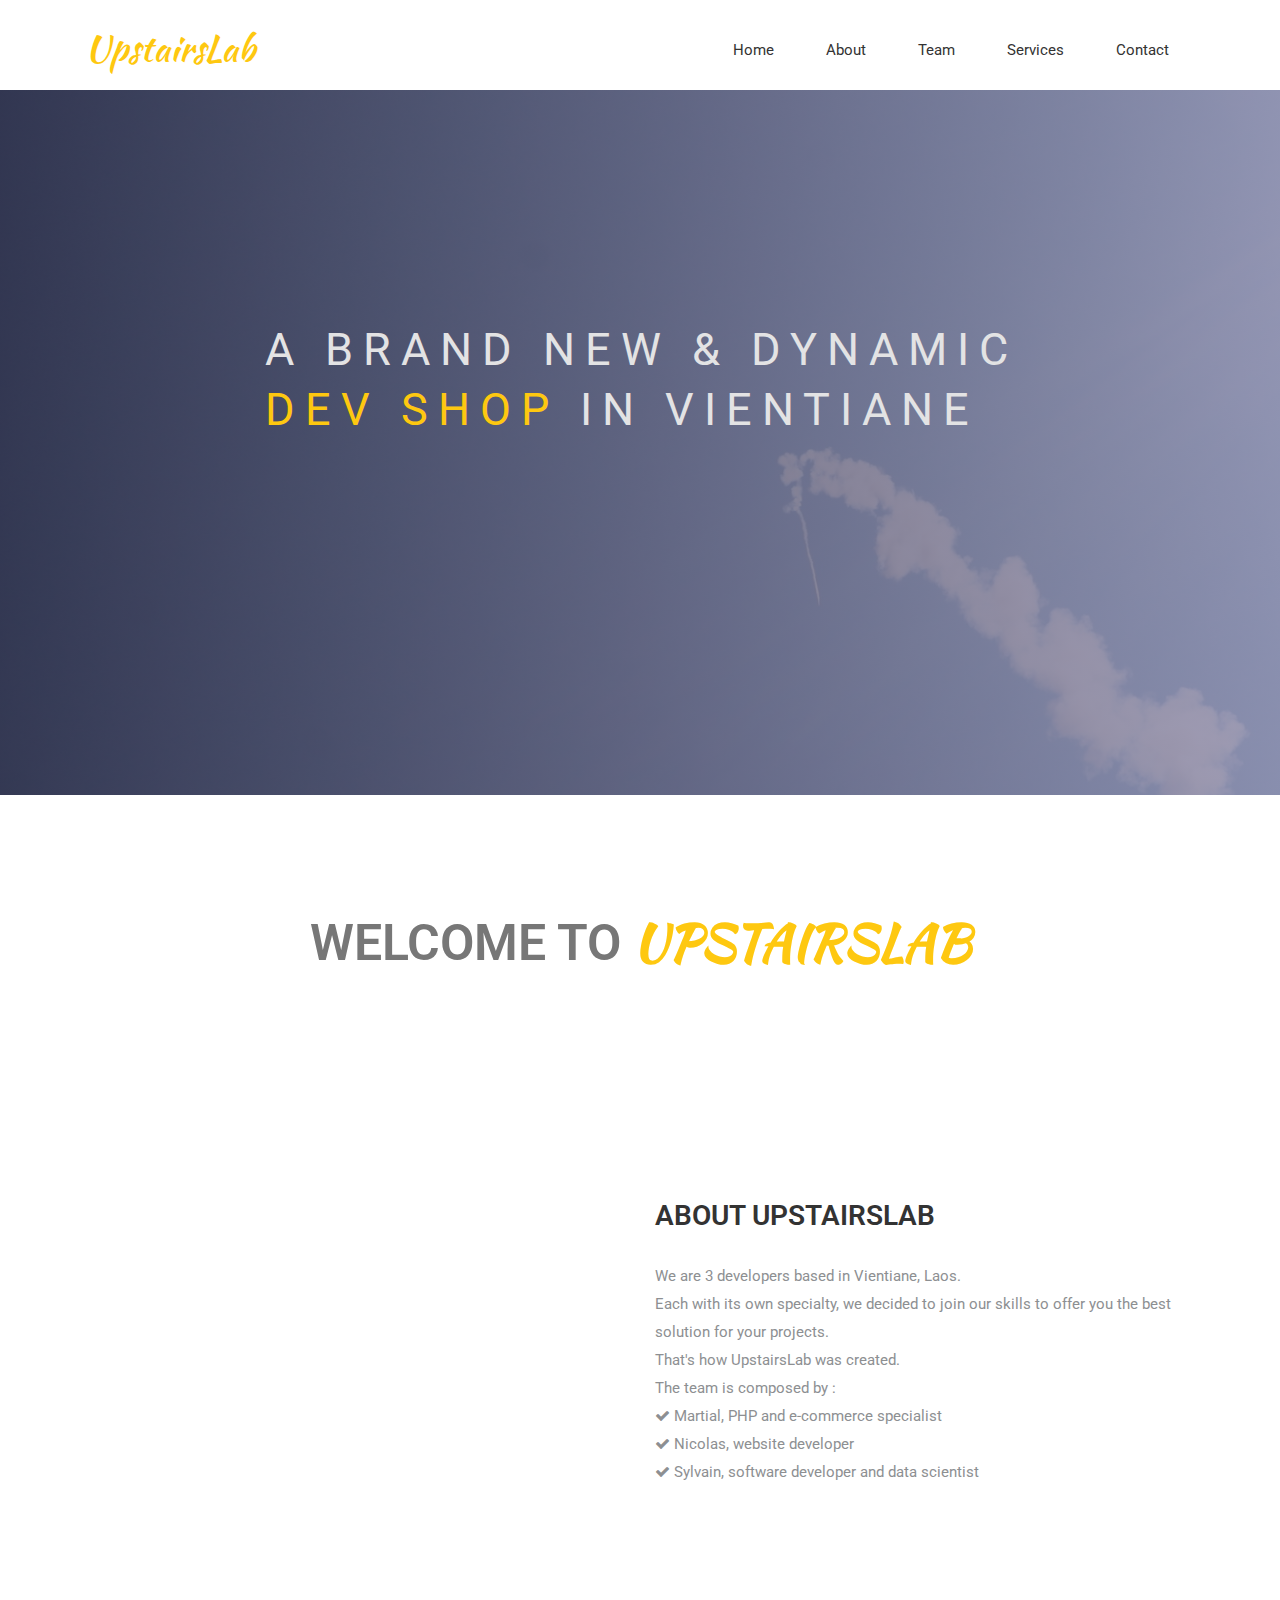
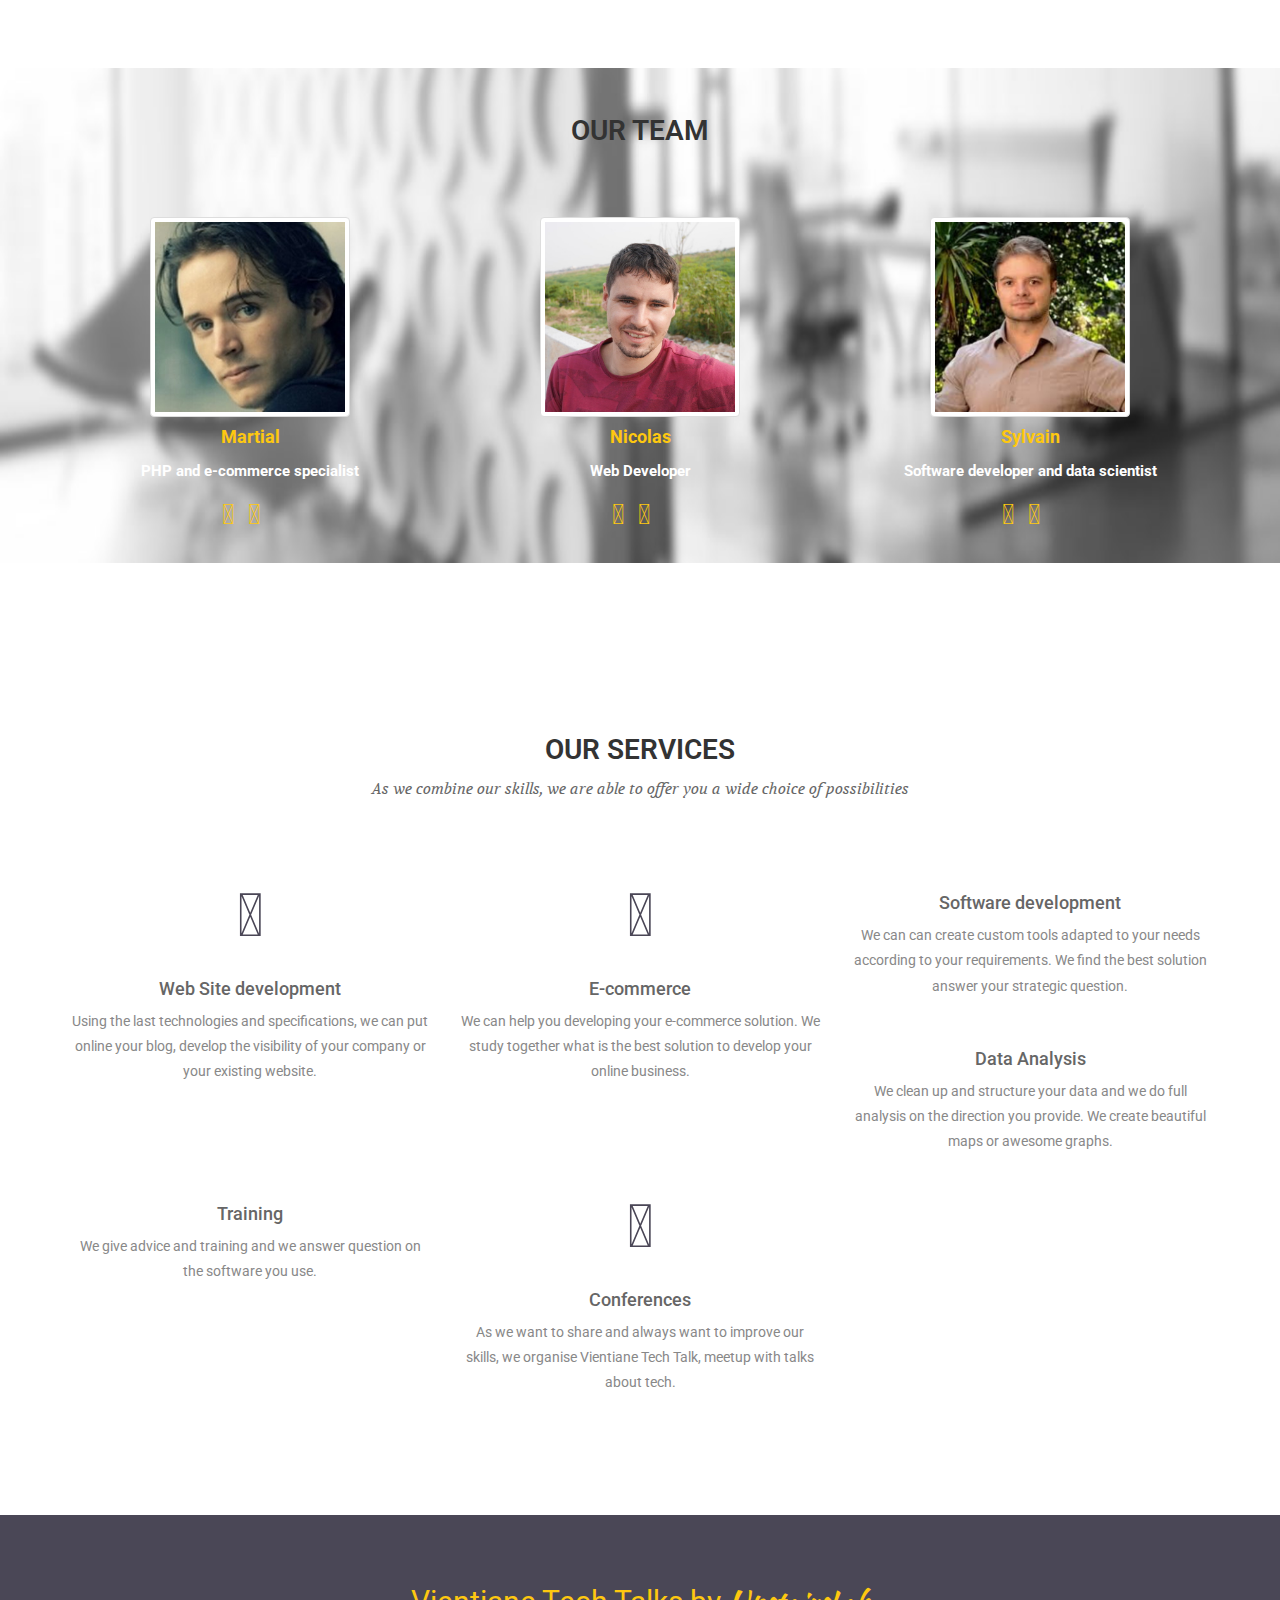
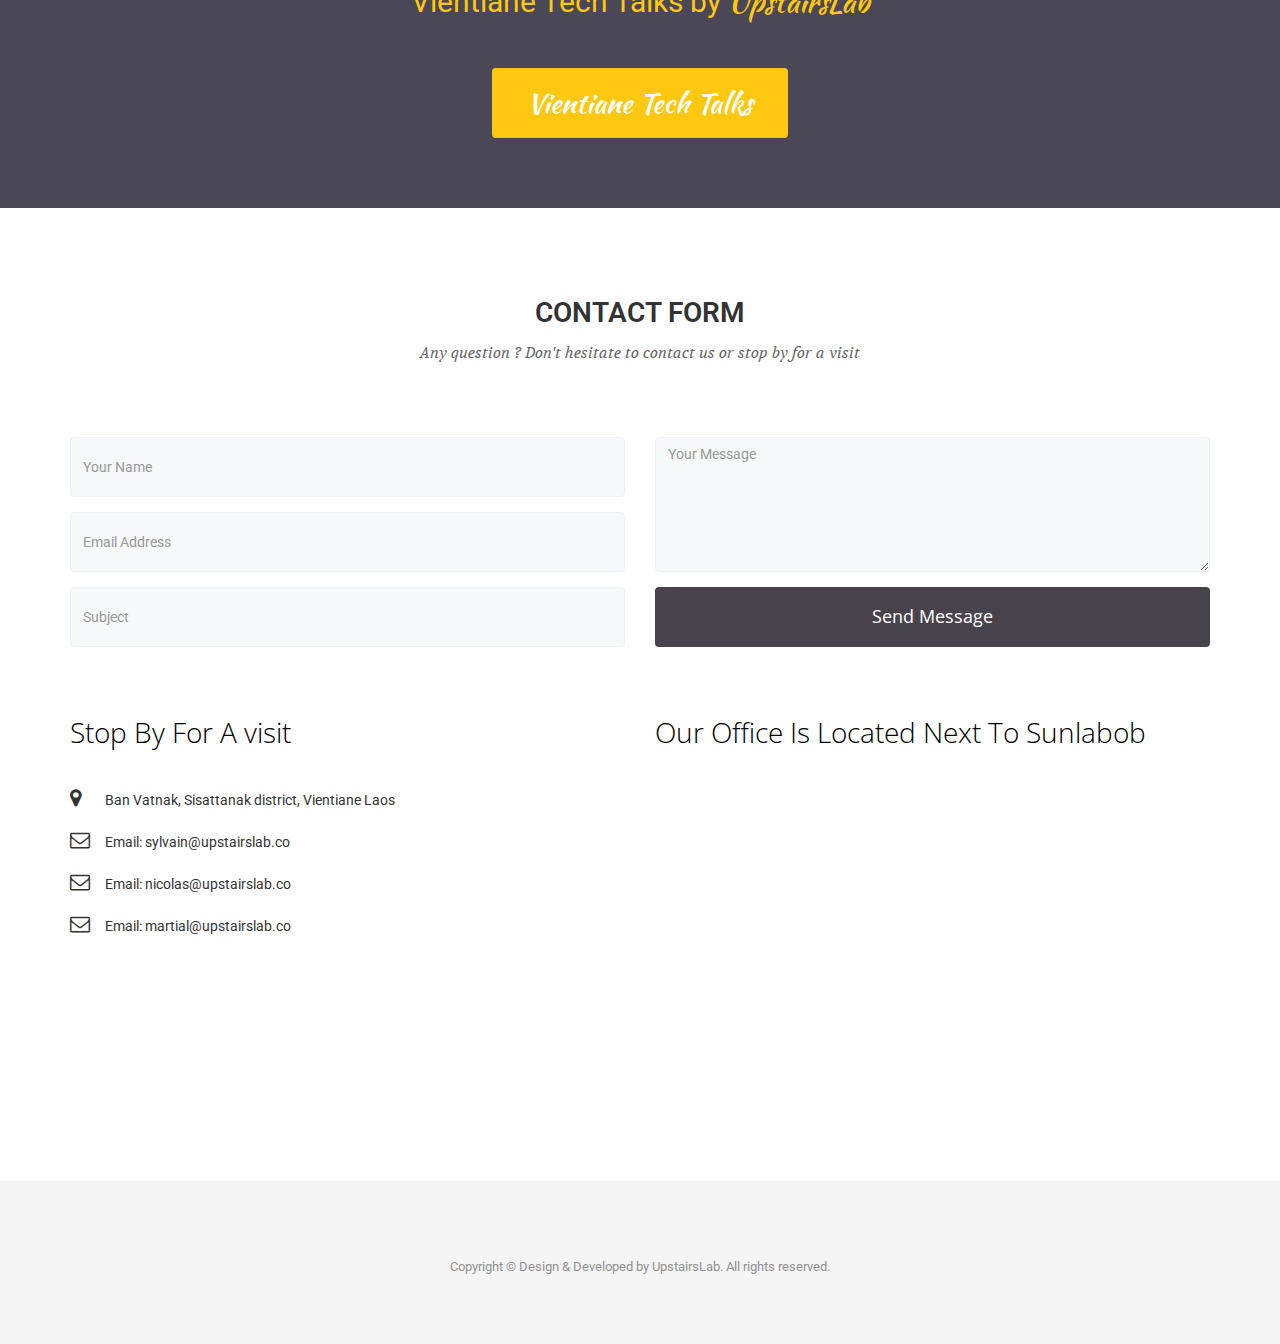
<file: index.html>
<!doctype html>
<html class="no-js" lang="">

<head>
  <meta charset="utf-8">
  <meta http-equiv="x-ua-compatible" content="ie=edge">
  <title>UpstairsLab</title>
  <meta name="description" content="Welcome to UpstairsLab brand new adn dynamic dev shop in Vientiane.">
  <meta name="viewport" content="width=device-width, initial-scale=1, shrink-to-fit=no">
  <meta name="author" content="Nicolas Duquesne">

  <!-- Facebook and Twitter integration -->
  <meta property="og:title" content="UpstairsLab">
  <meta property="og:type" content="website">
  <meta property="og:image" content="tile.png">
  <meta property="og:url" content="http://www.upstairslab.co">
  <meta property="og:site_name" content="UpstairsLab">
  <meta property="og:description" content="Welcome at UpstairsLab">
  <meta name="twitter:title" content="UpstairsLab">
  <meta name="twitter:description" content="Welcome at UpstairsLab">
  <meta name="twitter:image" content="tile.png">
  <meta name="twitter:url" content="http://www.upstairslab.co">
  <meta name="twitter:card" content="summary">

  <link rel="shortcut icon" href="icon.png">

  <link rel="manifest" href="site.webmanifest">
  <link rel="apple-touch-icon" href="icon.png">
  <!-- Place favicon.ico in the root directory -->

  <!-- CSS -->
  <link rel="stylesheet" href="css/owl.carousel.css">
  <link rel="stylesheet" href="css/bootstrap.min.css">
  <link rel="stylesheet" href="css/airspace.css">
  <link rel="stylesheet" href="css/responsive.css">
  <link rel="stylesheet" href="css/style.css">
  <link rel="stylesheet" href="css/ionicons.min.css" />
  <link rel="stylesheet" href="css/animate.css">
  <link rel="stylesheet" href="css/normalize.css">
  <link rel="stylesheet" href="css/main.css">
  <link rel="stylesheet" href="css/syntax.css">

  <link href="https://fonts.googleapis.com/css?family=Kaushan+Script" rel="stylesheet">

  <!-- Font awesome -->
  <link rel="stylesheet" href="https://use.fontawesome.com/releases/v5.3.1/css/all.css" integrity="sha384-mzrmE5qonljUremFsqc01SB46JvROS7bZs3IO2EmfFsd15uHvIt+Y8vEf7N7fWAU" crossorigin="anonymous">
  <link href="https://maxcdn.bootstrapcdn.com/font-awesome/4.7.0/css/font-awesome.min.css" rel="stylesheet"/>




</head>

<body>
  <!--[if lte IE 9]>
    <p class="browserupgrade">You are using an <strong>outdated</strong> browser. Please <a href="https://browsehappy.com/">upgrade your browser</a> to improve your experience and security.</p>
  <![endif]-->

  <!-- Add your site or application content here -->
  <!-- Header Start -->
	<header>
		<div class="container">
			<div class="row">
				<div class="col-md-12">
					<!-- header Nav Start -->
					<nav class="navbar navbar-default">
						<div class="container-fluid">
							<!-- Brand and toggle get grouped for better mobile display -->
							<div class="navbar-header">
								<button type="button" class="navbar-toggle collapsed" data-toggle="collapse" data-target="#main_menu_collapse" aria-controls="main_menu_collapse">
									<span class="sr-only">Toggle navigation</span>
									<span class="icon-bar"></span>
									<span class="icon-bar"></span>
									<span class="icon-bar"></span>
								</button>
								<a class="navbar-brand" href="index.html">
									<!-- <img src="img/logos/icon.png" alt="Logo"> -->
									<h1 style="position: relative; bottom: 20px; font-family: 'Kaushan Script', cursive; color: #FEC810; ">UpstairsLab</h1>
								</a>
							</div>
							<!-- Collect the nav links, forms, and other content for toggling -->
							<div class="collapse navbar-collapse" id="main_menu_collapse">
								<ul class="nav navbar-nav navbar-right">
									<li><a href="#">Home</a></li>
									<li><a href="#feature">About</a></li>
									<li><a href="#team">Team</a></li>
									<li><a href="#service">Services</a></li>
									<li><a href="#contact-form">Contact</a></li>
								</ul>
							</div><!-- /.navbar-collapse -->
						</div><!-- /.container-fluid -->
					</nav>
				</div>
			</div>
		</div>
	</header><!-- header close -->
		<!-- Slider Start -->
	<section id="slider">
		<div class="container">
			<div class="row">
				<div class="col-md-10 col-md-offset-2">
					<div class="block">
						<h1 style="font-weight: 400;" class="animated fadeInUp">A BRAND NEW &#38; DYNAMIC <br><span style="color: #FEC810"> DEV SHOP</span> IN VIENTIANE</h1>
						<p class="animated fadeInUp"></p>
					</div>
				</div>
			</div>
		</div>
	</section>
		<!-- Wrapper Start -->
	<section id="intro">
		<div class="container">
			<div class="row">
				<div style="text-align: center" class="section-title">
					<h2 style="font-size: 50px; color: rgb(119, 119, 119)">Welcome To <span style="font-family: 'Kaushan Script', cursive; color: #FEC810;">UpstairsLab</span></h2>
				</div>
			</div>
		</div>
	</section>
<!-- Section feature -->
	<section id="feature">
		<div class="container">
			<div class="row">
				<div class="col-md-6 col-md-offset-6">
					<h2>ABOUT UPSTAIRSLAB</h2>
					<p>We are 3 developers based in Vientiane, Laos. 
						<br> Each with its own specialty, we decided to join our skills to offer you the best solution for your projects.
						<br> That's how UpstairsLab was created. 
						<br> The team is composed by : <br>
						<i class="fa fa-check"></i> Martial, PHP and e-commerce specialist <br>
						<i class="fa fa-check"></i> Nicolas, website developer <br>
						<i class="fa fa-check"></i> Sylvain, software developer and data scientist
					</p>
				<!-- <a href="#portfolio-work" class="btn btn-view-works">View Works</a> -->
				</div>
			<div>
		</div>
	</section>
		<!-- Team -->
	<section id="team">
		<div class="container">
			<div class="row">
				<div class="section-title">
					<h2>Our Team</h2>
					<p></p>
				</div>
			</div>
			<div class="row">
				<div class="col-sm-4">
					<div class="team-member">
						<img class=" img-thumbnail" src="img/team/martial_battain.jpeg" alt="Martial Battain">
						<h4>Martial</h4>
						<p class="text-muted">PHP and e-commerce specialist</p>
						<ul class="list-inline social-buttons">
							<li class="list-inline-item">
								<a href="https://github.com/mbattain">
									<i style="color: #FEC810;" class="fab fa-github fa-2x"></i>
								</a>
							</li>
							<li class="list-inline-item">
								<a href="#team">
									<i style="color: #FEC810;" class="fas fa-globe fa-2x"></i>
								</a>
							</li>
							<li class="list-inline-item">
								<a href="#team">
									<i style="color: #FEC810;" class="fab fa-linkedin-in fa-2x"></i>
								</a>
							</li>
						</ul>
					</div>
				</div>
				<div class="col-sm-4">
					<div class="team-member">
						<a href="http://www.nicolasduquesne.com">
							<img class=" img-thumbnail" src="img/team/nicolas_duquesne.jpg" alt="Nicolas Duquesne">
						</a>
						<h4>Nicolas</h4>
						<p class="text-muted">Web Developer</p>
						<ul class="list-inline social-buttons">
							<li class="list-inline-item">
								<a href="https://github.com/nicolasdugit">
									<i style="color: #FEC810;" class="fab fa-github fa-2x"></i>
								</a>
							</li>
							<li class="list-inline-item">
								<a href="http://www.nicolasduquesne.com">
									<i style="color: #FEC810;" class="fas fa-globe fa-2x"></i>
								</a>
							</li>
							<li class="list-inline-item">
								<a href="https://www.linkedin.com/in/nicolas-duquesne-b213b114b/">
									<i style="color: #FEC810;" class="fab fa-linkedin-in fa-2x"></i>
								</a>
							</li>
						</ul>
					</div>
				</div>
				<div class="col-sm-4">
					<div class="team-member">
						<a href="https://www.geoquants.com/">
							<img class=" img-thumbnail" src="img/team/sylvain_dorey.jpg" alt="Sylvain Dorey">
						</a>
						<h4>Sylvain</h4>
						<p class="text-muted">Software developer and data scientist</p>
						<ul class="list-inline social-buttons">
							<li class="list-inline-item">
								<a href="https://github.com/syldor">
									<i style="color: #FEC810;" class="fab fa-github fa-2x"></i>
								</a>
							</li>
							<li class="list-inline-item">
								<a href="https://www.geoquants.com/">
									<i style="color: #FEC810;" class="fas fa-globe fa-2x"></i>
								</a>
							</li>
							<li class="list-inline-item">
								<a href="https://www.linkedin.com/in/sylvaindorey/">
									<i style="color: #FEC810;" class="fab fa-linkedin-in fa-2x"></i>
								</a>
							</li>
						</ul>
					</div>
				</div>
			</div>
		</div>
	</section>
        
		<!-- Service Start -->
	<section id="service">
		<div class="container">
			<div class="row">
				<div class="section-title">
					<h2>Our Services</h2>
					<p>As we combine our skills, we are able to offer you a wide choice of possibilities</p>
				</div>
			</div>
			<div class="row ">
				<div class="col-sm-6 col-md-4">
					<div class="service-item">
						<i class="fab fa-wordpress"></i>
						<h4>Web Site development</h4>
						<p>Using the last technologies and specifications, we can put online your blog, develop the visibility of your company or your existing website.</p>
					</div>
				</div>
				<div class="col-sm-6 col-md-4">
					<div class="service-item">
						<i class="fas fa-shopping-cart"></i>
						<h4>E-commerce</h4>
						<p>We can help you developing your e-commerce solution. We study together what is the best solution to develop your online business.</p>
					</div>
				</div>
				<div class="col-sm-6 col-md-4">
					<div class="service-item">
						<i class="fas fa-laptop-code"></i>
						<h4>Software development</h4>
						<p>We can can create custom tools adapted to your needs according to your requirements. We find the best solution answer your strategic question.</p>
					</div>
				</div>
				<div class="col-sm-6 col-md-4">
					<div class="service-item">
						<i class="fas fa-chart-bar"></i>
						<h4>Data Analysis</h4>
						<p>We clean up and structure your data and we do full analysis on the direction you provide. We create beautiful maps or awesome graphs.</p>
					</div>
				</div>
				<div class="col-sm-6 col-md-4">
					<div class="service-item">
						<i class="fas fa-chalkboard-teacher"></i>
						<h4>Training</h4>
						<p>We give advice and training and we answer question on the software you use.</p>
					</div>
				</div>
				<div class="col-sm-6 col-md-4">
					<div class="service-item">
						<i class="fas fa-users"></i>
						<h4>Conferences</h4>
						<p>As we want to share and always want to improve our skills, we organise Vientiane Tech Talk, meetup with talks about tech.</p>
					</div>
				</div>
			</div>
		</div>
	</section>
		<!-- Call to action Start -->
	<section id="call-to-action">
		<div class="container">
			<div class="row">
				<div class="col-md-12">
					<div class="block">
						<h2 style="color: #FEC810;">Vientiane Tech Talks by <span style="font-family: 'Kaushan Script', cursive; color: #FEC810;">UpstairsLab</span></h2>
						<a class="btn btn-default btn-call-to-action" style="background-color: #FEC810; color: white; font-family: 'Kaushan Script', cursive; font-size: 2em " href="http://event.upstairslab.co">Vientiane Tech Talks</a>
					</div>
				</div>
			</div>
		</div>
	</section>
		<!-- contact form start -->
	<section id="contact-form">
		<div class="container">
			<div class="row">
				<div style="text-align: center" class="section-title">
					<h2>Contact form</h2>
					<p>Any question ? Don't hesitate to contact us or stop by for a visit</p>
				</div>
			</div>
			<div class="row">
				<form action="https://formspree.io/sylvain@upstairslab.co" method="POST">
					<div class="col-md-6 col-sm-12">
						<div class="block">
							<div class="form-group">
								<input name="Name" type="text" class="form-control" placeholder="Your Name">
							</div>
							<div class="form-group">
								<input name="Mail" type="text" class="form-control" placeholder="Email Address">
							</div>
							<div class="form-group">
								<input name="Subject" type="text" class="form-control" placeholder="Subject">
							</div>
						</div>
					</div>
					<div class="col-md-6 col-sm-12">
						<div class="block">
							<div class="form-group">
								<textarea name="Text" class="form-control" rows="3" placeholder="Your Message"></textarea>
							</div>
							<button class="btn btn-default" type="submit">Send Message</button>
						</div>
					</div>
				</form>
			</div>
			<div id="contact-box" class="row">
				<div class="col-md-6 col-sm-12">
					<div class="block">
						<h2>Stop By For A visit</h2>
						<address>
							<ul class="address-block">
								<li>
									<i class="fa fa-map-marker"></i>Ban Vatnak, Sisattanak district, Vientiane Laos
								</li>
								<li>
									<i class="fa fa-envelope-o"></i>Email: sylvain@upstairslab.co
								</li>
								<li>
									<i class="fa fa-envelope-o"></i>Email: nicolas@upstairslab.co
								</li>
								<li>
									<i class="fa fa-envelope-o"></i>Email: martial@upstairslab.co
								</li>
							</ul>
						</address>
					</div>
				</div>
				<div class="col-md-6 col-sm-12">
					<div class="block">
						<h2>Our Office Is Located Next To Sunlabob</h2>
						<div id="map_box" style="height: 300px;" class="google-map"></div>
					</div>
				</div>
			</div>
		</div>
	</section>
		<!-- footer Start -->
	<footer>
		<div class="container">
			<div class="row">
				<div class="col-md-12">
					<div class="footer-manu">
						<ul>
						</ul>
					</div>
					<p>Copyright &copy; Design &amp; Developed by UpstairsLab. All rights reserved.</p>
				</div>
			</div>
		</div>
	</footer>

  <!-- Mapbox -->
	<script src='https://api.mapbox.com/mapbox-gl-js/v0.49.0/mapbox-gl.js'></script>
	<link href='https://api.mapbox.com/mapbox-gl-js/v0.49.0/mapbox-gl.css' rel='stylesheet' />

	<script src="//ajax.googleapis.com/ajax/libs/jquery/1.10.2/jquery.min.js"></script>
	<script>window.jQuery || document.write('<script src="js/vendor/jquery-1.10.2.min.js"><\/script>')</script>
	<script src="js/bootstrap.min.js"></script>
	<script src="js/vendor/modernizr-3.6.0.min.js"></script>
	<script src="https://code.jquery.com/jquery-3.3.1.min.js" integrity="sha256-FgpCb/KJQlLNfOu91ta32o/NMZxltwRo8QtmkMRdAu8=" crossorigin="anonymous"></script>
	<script src="js/jquery.counterup.js"></script>
	<script>window.jQuery || document.write('<script src="js/vendor/jquery-3.3.1.min.js"><\/script>')</script>
	<script src="js/owl.carousel.min.js"></script>
	<!-- <script src="/js/min/waypoints.min.js"></script> -->
	<script src="js/plugins.js"></script>
	<script src="js/main.js"></script>
	<script src="js/mapbox.js"></script>
 <!-- Google Analytics: change UA-XXXXX-Y to be your site's ID. -->
	<script>
		window.ga = function () { ga.q.push(arguments) }; ga.q = []; ga.l = +new Date;
		ga('create', 'UA-126181507-1', 'auto'); ga('send', 'pageview')
	</script>
	<script src="https://www.google-analytics.com/analytics.js" async defer></script>
</body>

</html>
</file>
<file: css/airspace.css>
/*
 * This is the main css file that ships with the airspace theme.
 * In airspace, it is called style.css
 * However, style.css now holds additional styles for this jekyll port. (Not written by ThemeFisher)
 * The original style.css is now called airspace.css
 * 
 */

@import url(https://fonts.googleapis.com/css?family=Open+Sans:400,300,600);
@import url(https://fonts.googleapis.com/css?family=Roboto:400,100,300,500,700);
@import url(https://fonts.googleapis.com/css?family=Volkhov:400italic);
/* var text-decoration */
/*--
	Common Css
--*/
body {
  font-family: 'Roboto', sans-serif;
  -webkit-font-smoothing: antialiased;
}
h1,
h2,
h3,
h4,
h5,
h6 {
  font-family: 'Roboto', sans-serif;
}
h2 {
  font-size: 30px;
  font-weight: 400;
}
h3 {
  font-size: 28px;
  font-weight: 300;
}
p {
  font-size: 15px;
  line-height: 28px;
}
ul {
  padding: 0;
  margin: 0;
  list-style: none;
}
a,
a:active,
a:focus,
a:active {
  text-decoration: none !important;
}
.section-title {
  margin-bottom: 70px;
}
.section-title h2 {
  text-transform: uppercase;
  font-size: 28px;
  font-weight: 600;
}
.section-title p {
  font-family: 'Volkhov', serif;
  font-style: italic;
  color: #666;
}
/*--
	Header Start
--*/
header {
  background: #fff;
  padding: 20px 0;
  position: sticky;
  top: 0;
  z-index: 100;
}
header .navbar {
  margin-bottom: 0px;
  border: 0px;
}
header .navbar-brand {
  padding-top: 5px;
}
header .navbar-default {
  background: none;
  border: 0px;
}
header .navbar-default .navbar-nav {
  padding-top: 10px;
}
header .navbar-default .navbar-nav li a {
  color: #333333;
  padding: 10px 26px;
  font-size: 15px;
}
font header .navbar-default .navbar-nav li a:hover {
  color: #000;
}
/*---------------------------------------------
					Index Start
-----------------------------------------------*/
/*--
	Slider Start
--*/
#slider {
  background: url("../img/slider1.jpg") no-repeat;
  background-size: cover;
  background-attachment: fixed;
  background-position: 10% 0%;
  padding: 200px 0 280px 0;
  position: relative;
}
#slider:before {
  content: "";
  position: absolute;
  left: 0;
  top: 0;
  bottom: 0;
  right: 0;
  width: 100%;
  height: 100%;
  background: linear-gradient(to left, #8b86a3, #322e40);
  opacity: 0.8;
}
#slider .block {
  color: #E3E3E4;
}
#slider .block h1 {
  font-family: 'Roboto', sans-serif;
  font-weight: 100;
  font-size: 45px;
  line-height: 60px;
  letter-spacing: 10px;
  padding-bottom: 45px;
}
#slider .block p {
  font-size: 23px;
  line-height: 40px;
  font-family: 'Roboto', sans-serif;
  font-weight: 300;
  letter-spacing: 3px;
}
/*--
	wrapper Start
--*/
#intro {
  padding: 100px 0;
}
#intro .block h2 {
  padding-top: 35px;
  line-height: 27px;
  margin: 0;
}
#intro .block p {
  color: #7B7B7B;
  padding-top: 20px;
}
#intro .block img {
  padding-left: 40px;
  width: 100%;
}
#intro .section-title {
  margin-bottom: 0px;
}
#intro .section-title p {
  padding-top: 20px;
}
/*--
  team Start
--*/
#team {
  text-align: center;
  padding: 90px 0;
}
.team-member img {
  height: 200px;
}
/*--
	service Start
--*/
#service {
  text-align: center;
  padding: 90px 0;
}
#service .service-item {
  padding-bottom: 30px;
}
#service .service-item i {
  font-size: 60px;
  color: #4A4656;
}
#service .service-item h4 {
  padding-top: 20px;
  margin: 0;
  color: #666;
}
#service .service-item p {
  color: #888;
  padding-top: 10px;
  margin: 0;
  font-size: 14px;
  line-height: 1.8;
}
/*--
	call-to-action Start
--*/
#call-to-action {
  background: url("../img/call-to-action-bg.jpg") no-repeat;
  background-size: cover;
  background-attachment: fixed;
  padding: 70px 0px;
  position: relative;
  text-align: center;
  color: #fff;
}
#call-to-action:before {
  content: "";
  position: absolute;
  left: 0;
  right: 0;
  top: 0;
  bottom: 0;
  width: 100%;
  height: 100%;
  background: #1d192c;
  opacity: 0.8;
}
#call-to-action h2 {
  padding-bottom: 20px;
  line-height: 33px;
  margin: 0;
  font-size: 30px;
}
#call-to-action p {
  font-size: 14px;
  line-height: 1.6;
}
#call-to-action .btn-call-to-action {
  padding: 15px 35px;
  border: none;
  background-color: #fff;
  font-size: 15px;
  color: #333333;
  margin-top: 30px;
}
/*--
	Feature Start
--*/
#feature {
  background: url("../img/featue2-bg.jpg");
  background-position: 50% 94px;
  width: 100%;
  display: block;
  position: relative;
  overflow: visible;
  background-attachment: fixed;
  background-repeat: no-repeat;
  background-position: center center;
  background-color: #fff;
  -webkit-background-size: cover;
  -moz-background-size: cover;
  -o-background-size: cover;
  background-size: cover;
  -webkit-box-sizing: border-box;
  -moz-box-sizing: border-box;
  box-sizing: border-box;
  -webkit-backface-visibility: hidden;
  backface-visibility: hidden;
  padding: 100px 0;
}
#feature h2 {
  font-size: 28px;
  font-weight: 600;
  margin-bottom: 30px;
}
#feature p {
  color: #8d8f92;
  margin-bottom: 20px;
}
#feature .btn-view-works {
  background: #655E7A;
  color: #fff;
  padding: 10px 20px;
}
/*--
	content Start
--*/
#testimonial {
  padding: 100px 0;
}
#testimonial .block h2 {
  line-height: 27px;
  color: #5C5C5C;
  padding-top: 110px;
}
#testimonial .block p {
  padding-top: 50px;
  color: #7B7B7B;
}
#testimonial .counter-box li {
  width: 50%;
  float: left;
  text-align: center;
  margin: 30px 0 30px;
}
#testimonial .counter-box li i {
  font-size: 35px;
}
#testimonial .counter-box li h4 {
  font-size: 30px;
  font-weight: bold;
}
#testimonial .counter-box li span {
  color: #555;
}
#testimonial .testimonial-carousel {
  text-align: center;
  width: 75%;
  border: 1px solid #DEDEDE;
  padding: 24px;
  margin: 0 auto;
}
#testimonial .testimonial-carousel img {
  padding-bottom: 38px;
}
#testimonial .testimonial-carousel p {
  line-height: 28px;
  font-weight: 300;
  padding-bottom: 20px;
}
#testimonial .testimonial-carousel .user img {
  padding-bottom: 0px;
  border-radius: 500px;
}
#testimonial .testimonial-carousel .user p {
  padding-bottom: 0;
  font-size: 12px;
  line-height: 20px;
  color: #353241;
}
#testimonial .testimonial-carousel .user p span {
  display: block;
  color: #353241;
  font-weight: 600;
}
#testimonial .testimonial-carousel .owl-carousel .owl-pagination div {
  border: 1px solid #1D1D1D;
  border-radius: 500px;
  display: inline-block;
  height: 10px;
  margin-right: 15px;
  width: 10px;
}
#testimonial .testimonial-carousel .owl-carousel .owl-pagination div.active {
  background: #5C5C5C;
  font-size: 30px;
  display: inline-block;
  border: 0px;
}
/*--
	features Start
--*/
#clients-logo-section {
  padding-top: 30px;
  padding-bottom: 75px;
}
#clients-logo-section .clients-logo-img {
  padding: 0px 50px;
}
/*---------------------------------------------
					Work Start
-----------------------------------------------*/
/*--
	Slider-work Start
--*/
#global-header {
  background: url("../img/slider-bg.jpg") no-repeat;
  background-size: cover;
  padding-top: 150px;
  padding-bottom: 107px;
  position: relative;
  background-attachment: fixed;
}
#global-header:before {
  content: "";
  position: absolute;
  left: 0;
  top: 0;
  bottom: 0;
  right: 0;
  width: 100%;
  height: 100%;
  background: linear-gradient(to left, #928dab, #1f1c2c 70%);
  opacity: 0.8;
}
#global-header .block {
  color: #E3E3E4;
  margin: 0 auto;
  padding-left: 90px;
  text-align: center;
}
#global-header .block h1 {
  font-weight: 100;
  font-size: 45px;
  letter-spacing: 6px;
  padding-bottom: 15px;
  margin-top: 0;
  text-transform: capitalize;
}
#global-header .block p {
  font-size: 16px;
  font-weight: 300;
  letter-spacing: 1px;
  word-spacing: 3px;
}
/*--
	portfolio-work Start
--*/
#portfolio-work {
  overflow: hidden;
  padding: 80px 0;
}
#portfolio-work .block .portfolio-menu {
  padding-bottom: 30px;
  text-align: center;
}
#portfolio-work .block .portfolio-menu ul {
  border: 1px solid #999999;
  display: inline-block;
  margin-bottom: 40px;
}
#portfolio-work .block .portfolio-menu ul li {
  display: inline-block;
  padding: 0px 25px;
  cursor: pointer;
  font-size: 15px;
  line-height: 40px;
  font-weight: 600;
  color: #333333;
  text-transform: capitalize;
  position: relative;
}
#portfolio-work .block .portfolio-menu ul .active {
  color: #655E7A;
  position: relative;
}
#portfolio-work .block .portfolio-menu ul .active:before {
  content: "\f0d7";
  position: absolute;
  font-family: 'FontAwesome';
  bottom: -18px;
  font-size: 30px;
  width: 20px;
  left: 0px;
  right: 0px;
  top: 23px;
  margin: 0 auto;
  color: #fff;
  text-shadow: 0 1px 0px rgba(0, 0, 0, 0.9);
  -webkit-transition: all 0.4s ease-in-out;
  -moz-transition: all 0.4s ease-in-out;
  -o-transition: all 0.4s ease-in-out;
  -ms-transition: all 0.4s ease-in-out;
  transition: all 0.4s ease-in-out;
}
#portfolio-work .block .portfolio-menu ul li:hover:before {
  content: "\f0d7";
  position: absolute;
  font-family: 'FontAwesome';
  bottom: -18px;
  font-size: 30px;
  width: 20px;
  left: 0px;
  right: 0px;
  top: 24px;
  margin: 0 auto;
  color: #fff;
  text-shadow: 0 1px 0px rgba(0, 0, 0, 0.9);
  -webkit-transition: all 0.4s ease-in-out;
  -moz-transition: all 0.4s ease-in-out;
  -o-transition: all 0.4s ease-in-out;
  -ms-transition: all 0.4s ease-in-out;
  transition: all 0.4s ease-in-out;
}
#portfolio-work .block .portfolio-contant ul li {
  float: left;
  width: 32.22%;
  overflow: hidden;
  margin: 6px;
  position: relative;
}
#portfolio-work .block .portfolio-contant ul li:hover .overly {
  opacity: 1;
}
#portfolio-work .block .portfolio-contant ul li:hover .position-center {
  position: absolute;
  top: 50%;
  -webkit-transform: translate(0%, -50%);
  -moz-transform: translate(0%, -50%);
  -ms-transform: translate(0%, -50%);
  transform: translate(0%, -50%);
}
#portfolio-work .block .portfolio-contant ul li a {
  display: block;
  color: #fff;
}
#portfolio-work .block .portfolio-contant ul li a h2 {
  font-size: 22px;
  text-transform: uppercase;
  letter-spacing: 1px;
}
#portfolio-work .block .portfolio-contant ul li a p {
  font-size: 15px;
}
#portfolio-work .block .portfolio-contant ul li a span {
  font-style: italic;
  font-size: 13px;
  color: #655E7A;
}
#portfolio-work .block .portfolio-contant ul img {
  width: 100%;
  height: auto;
}
#portfolio-work .block .portfolio-contant .overly {
  position: absolute;
  top: 0;
  bottom: 0;
  right: 0;
  left: 0;
  background: rgba(0, 0, 0, 0.9);
  opacity: 0;
  -webkit-transition: .3s all;
  -o-transition: .3s all;
  transition: .3s all;
  text-align: center;
}
#portfolio-work .block .portfolio-contant .position-center {
  position: absolute;
  top: 50%;
  left: 10%;
  -webkit-transform: translate(0%, 50%);
  -moz-transform: translate(0%, 50%);
  -ms-transform: translate(0%, 50%);
  transform: translate(0%, 50%);
  -webkit-transition: .5s all;
  -o-transition: .5s all;
  transition: .5s all;
}
#portfolio-work .block .mix {
  display: none;
}
/*--
	wrapper-work Start
--*/
#wrapper-work {
  overflow: hidden;
  padding-top: 100px;
}
#wrapper-work ul li {
  width: 50%;
  float: left;
  position: relative;
}
#wrapper-work ul li img {
  width: 100%;
  height: 100%;
}
#wrapper-work ul li .items-text {
  position: absolute;
  top: 0;
  bottom: 0;
  left: 0;
  right: 0;
  width: 100%;
  height: 100%;
  color: #fff;
  background: rgba(0, 0, 0, 0.6);
  padding-left: 44px;
  padding-top: 140px;
}
#wrapper-work ul li .items-text h2 {
  padding-bottom: 28px;
  padding-top: 75px;
  position: relative;
}
#wrapper-work ul li .items-text h2:before {
  content: "";
  position: absolute;
  left: 0;
  bottom: 0;
  width: 75px;
  height: 3px;
  background: #fff;
}
#wrapper-work ul li .items-text p {
  padding-top: 30px;
  font-size: 16px;
  line-height: 27px;
  font-weight: 300;
  padding-right: 80px;
}
/*--
	features-work Start
--*/
#features-work {
  padding-top: 50px;
  padding-bottom: 75px;
}
#features-work .block ul li {
  width: 19%;
  text-align: center;
  display: inline-block;
  padding: 40px 0px;
}
/*---------------------------------------------
					Work Close
-----------------------------------------------*/
/*=============================================*/
/*---------------------------------------------
					 Contact Start
-----------------------------------------------*/
/*--
	slider-contact Start
--*/
#slider-contact {
  background: url("../img/slider-bg.jpg") no-repeat;
  background-size: cover;
  padding-top: 150px;
  padding-bottom: 107px;
  position: relative;
}
#slider-contact:before {
  content: "";
  position: absolute;
  left: 0;
  top: 0;
  bottom: 0;
  right: 0;
  width: 100%;
  height: 100%;
  background: linear-gradient(to left, #928dab, #1f1c2c 70%);
  opacity: 0.8;
}
#slider-contact .block {
  color: #E3E3E4;
  margin: 0 auto;
  padding-left: 90px;
}
#slider-contact .block h1 {
  font-family: 'Roboto', sans-serif;
  font-weight: 100;
  font-size: 45px;
  line-height: 60px;
  letter-spacing: 6px;
  padding-bottom: 15px;
}
#slider-contact .block p {
  font-size: 23px;
  line-height: 40px;
  font-family: 'Roboto', sans-serif;
  font-weight: 300;
  letter-spacing: 1px;
  word-spacing: 3px;
}
/*--
	contact-form Start
--*/
#contact-form {
  padding-top: 70px;
  padding-bottom: 35px;
}
#contact-form .block .form-group {
  padding-bottom: 15px;
  margin: 0px;
}
#contact-form .block .form-group .form-control {
  background: #F6F8FA;
  height: 60px;
  border: 1px solid #EEF2F6;
  box-shadow: none;
  width: 100%;
}
#contact-form textarea {
  background: #F6F8FA !important;
  height: 135px !important;
  border: 1px solid #EEF2F6 !important;
  box-shadow: none !important;
  width: 100% !important;
}

#contact-form .block button {
  width: 100%;
  height: 60px;
  background: #47424C;
  border: none;
  color: #fff;
  font-family: 'Open Sans', sans-serif;
  font-size: 18px;
}
/*--
	wrapper-contact Start
--*/
.address-block li {
  margin-bottom: 20px;
}
.address-block li i {
  margin-right: 15px;
  font-size: 20px;
  width: 20px;
}
.social-icons {
  margin-top: 40px;
}
.social-icons li {
  display: inline-block;
  margin: 0 6px;
}
.social-icons a {
  display: inline-block;
}
.social-icons i {
  color: #2C2C2C;
  margin-right: 25px;
  font-size: 25px;
}
.google-map {
  position: relative;
}
.google-map #map {
  width: 100%;
  height: 300px;
  background-color: #ff432e;
}
#contact-box {
  padding-top: 35px;
  padding-bottom: 58px;
}
#contact-box .block img {
  width: 100%;
}
#contact-box .block h2 {
  font-family: 'Open Sans', sans-serif;
  font-weight: 300;
  color: #000;
  font-size: 28px;
  padding-bottom: 30px;
}
#contact-box .block p {
  color: #5C5C5C;
  display: block;
}
/*--
	features-contact Start
--*/
#features-contact {
  padding-top: 50px;
  padding-bottom: 75px;
}
#features-contact .block ul li {
  width: 19%;
  text-align: center;
  display: inline-block;
  padding: 40px 0px;
}
/*---------------------------------------------
					Contact Close
-----------------------------------------------*/
/*--------- Heading------------*/
.heading {
  padding-bottom: 60px;
  text-align: center;
}
.heading h2 {
  color: #000;
  font-size: 30px;
  line-height: 40px;
  font-weight: 400;
}
.heading p {
  font-size: 18px;
  line-height: 40px;
  color: #292929;
  font-weight: 300;
}
/*---------------------------*/
/*--
	footer Start
--*/
footer {
  background: #F5F5F5;
  text-align: center;
  padding-top: 48px;
  padding-bottom: 55px;
}
footer p {
  font-size: 13px;
  line-height: 25px;
  color: #919191;
}
footer a {
  color: #595959;
}
footer .footer-manu {
  padding-bottom: 25px;
}
footer .footer-manu ul {
  margin: 0px;
  padding: 0px;
}
footer .footer-manu ul li {
  display: inline-block;
  padding: 0px 20px;
}
footer .footer-manu ul li a {
  display: inline-block;
  color: #494949;
}
footer .footer-manu ul li a:hover {
  color: #000;
}
</file>
<file: css/responsive.css>
/*		Default Layout: 992px. 
		Gutters: 24px.
		Outer margins: 48px.
		Leftover space for scrollbars @1024px: 32px.
-------------------------------------------------------------------------------
cols    1     2      3      4      5      6      7      8      9      10
px      68    160    252    344    436    528    620    712    804    896    */
/*		Tablet Layout: 768px.
		Gutters: 24px.
		Outer margins: 28px.
		Inherits styles from: Default Layout.
-----------------------------------------------------------------
cols    1     2      3      4      5      6      7      8
px      68    160    252    344    436    528    620    712    */
@media only screen and (min-width: 768px) and (max-width: 991px) {
  /*---------------------------------------------
					Index Start 
-----------------------------------------------*/
  /*--
	wrapper Start 
--*/
  #wrapper {
    text-align: center;
  }
  #wrapper .block img {
    padding-top: 100px;
    width: 50%;
  }
  /*--
	content Start 
--*/
  #content {
    text-align: center;
  }
  #content .block {
    padding-bottom: 100px;
  }
  /*--
	features Start 
--*/
  #features {
    text-align: center;
  }
  /*--
	footer Start 
--*/
  footer .navbar {
    margin-bottom: 0px;
    border: 0px;
    min-height: 40px;
  }
  footer .navbar-default {
    border: 0px;
    width: 68%;
  }
  footer .navbar-default .navbar-nav li a {
    color: #494949;
    padding: 10px 10px;
    font-size: 15px;
  }
  footer .navbar-default .navbar-nav li a:hover {
    color: #000;
  }
  /*---------------------------------------------
					Index Close 
-----------------------------------------------*/
  /*=============================================*/
  /*---------------------------------------------
					Work Start 
-----------------------------------------------*/
  /*--
	slider-work Start 
--*/
  #slider-work .block h1 {
    font-size: 28px;
  }
  #slider-work .block p {
    font-size: 15px;
  }
  /*--
	portfolio Start 
--*/
  #portfolio-work .block .portfolio-manu {
    padding-left: 0px;
  }
  #portfolio-work .block .portfolio-contant ul li a .img-heading {
    padding: 5px 0 5px 13px;
  }
  #portfolio-work .block .portfolio-contant ul li a .img-heading h2 {
    font-size: 20px;
    line-height: 25px;
  }
  #portfolio-work .block .portfolio-contant ul li a .img-heading p {
    font-size: 11px;
    line-height: 20px;
  }
  #portfolio-work .block .portfolio-contant ul li a .overlay {
    padding-left: 15px;
  }
  #portfolio-work .block .portfolio-contant ul li a .overlay h2 {
    padding-top: 30px;
    padding-bottom: 15px;
    font-size: 20px;
    line-height: 25px;
  }
  #portfolio-work .block .portfolio-contant ul li a .overlay p {
    font-size: 11px;
    line-height: 20px;
    padding-top: 15px;
  }
  /*--
	wrapper Start 
--*/
  #wrapper-work ul li .items-text {
    padding-top: 0;
    padding-left: 25px;
  }
  #wrapper-work ul li .items-text h2 {
    padding-bottom: 10px;
    padding-top: 40px;
  }
  #wrapper-work ul li .items-text p {
    font-size: 14px;
    line-height: 20px;
    padding-right: 30px;
  }
  /*--
	features Start 
--*/
  #features-work .block ul li {
    width: 49%;
  }
  /*---------------------------------------------
					Work close 
-----------------------------------------------*/
  /*=============================================*/
  /*---------------------------------------------
					contact start 
-----------------------------------------------*/
  #wrapper-contact .block {
    padding-bottom: 50px;
  }
  /*--
	features-contact Start 
--*/
  #features-contact .block ul li {
    width: 49%;
  }
  /*---------------------------------------------
					contact close 
-----------------------------------------------*/
  /*------------------*/
}
/*		Mobile Layout: 320px.
		Gutters: 24px.
		Outer margins: 34px.
		Inherits styles from: Default Layout.
---------------------------------------------
cols    1     2      3
px      68    160    252    */
@media only screen and (max-width: 767px) {
  /*---------------------------------------------
					Index Start 
-----------------------------------------------*/
  .heading {
    padding-left: 0px;
  }
  h2 {
    font-size: 18px;
  }
  p {
    font-size: 13px;
  }
  header .navbar-default .navbar-toggle {
    margin-top: 20px;
    margin-bottom: 20px;
  }
  #slider {
    padding-top: 90px;
    padding-bottom: 100px;
  }
  #slider .block {
    padding-left: 0px;
  }
  #slider .block h1 {
    font-size: 20px;
  }
  #slider .block p {
    font-size: 13px;
  }
  /*--
	wrapper Start 
--*/
  #wrapper {
    text-align: center;
    padding-top: 70px;
    padding-bottom: 100px;
  }
  #wrapper .block img {
    padding-top: 100px;
    padding-left: 0px;
    width: 100%;
  }
  /*--
	service Start 
--*/
  #service {
    padding-top: 100px;
  }
  #service .thumbnail {
    padding-bottom: 70px;
  }
  /*--
	call-to-action Start 
--*/
  #call-to-action p {
    padding: 0px 0px 40px;
  }
  #call-to-action .btn {
    padding: 10px 20px;
    font-size: 15px;
  }
  /*--
	content Start 
--*/
  #content {
    text-align: center;
    padding-top: 70px;
  }
  #content .block {
    padding-bottom: 100px;
  }
  #content .block h2 {
    padding-top: 0px;
  }
  #content .block-bottom {
    padding: 0px;
  }
  #content .block-bottom .item-img {
    padding-left: 0px;
  }
  /*--
	features Start 
--*/
  #features .features-img {
    text-align: center;
  }
  /*---------------------------------------------
					Index Close 
-----------------------------------------------*/
  /*=============================================*/
  /*---------------------------------------------
					Work Start 
-----------------------------------------------*/
  #slider-work {
    padding-top: 100px;
    padding-bottom: 100px;
  }
  #slider-work .block {
    padding-left: 0px;
  }
  #slider-work .block h1 {
    font-size: 20px;
  }
  #slider-work .block p {
    font-size: 11px;
    line-height: 25px;
  }
  /*--
	portfolio Start 
--*/
  #portfolio-work .block .portfolio-manu {
    padding-left: 0px;
    text-align: center;
  }
  #portfolio-work .block .portfolio-manu ul li {
    padding: 0 8px;
  }
  #portfolio-work .block .portfolio-contant ul li {
    width: 100%;
  }
  #portfolio-work .block .portfolio-contant ul li a .img-heading {
    padding: 5px 0 5px 13px;
  }
  #portfolio-work .block .portfolio-contant ul li a .img-heading h2 {
    font-size: 20px;
    line-height: 25px;
  }
  #portfolio-work .block .portfolio-contant ul li a .img-heading p {
    font-size: 11px;
    line-height: 20px;
  }
  #portfolio-work .block .portfolio-contant ul li a .overlay {
    padding-left: 15px;
  }
  #portfolio-work .block .portfolio-contant ul li a .overlay h2 {
    padding-top: 65px;
    padding-bottom: 15px;
    font-size: 20px;
    line-height: 25px;
  }
  #portfolio-work .block .portfolio-contant ul li a .overlay p {
    font-size: 11px;
    line-height: 20px;
    padding-top: 15px;
    padding-right: 5px;
  }
  /*--
	wrapper Start 
--*/
  #wrapper-work ul li {
    float: none;
    width: 100%;
  }
  #wrapper-work ul li .items-text {
    padding-left: 15px;
    padding-top: 30px;
  }
  #wrapper-work ul li .items-text h2 {
    padding-top: 10px;
    padding-bottom: 15px;
    font-size: 20px;
    line-height: 25px;
  }
  #wrapper-work ul li .items-text p {
    font-size: 11px;
    line-height: 20px;
    padding-top: 15px;
  }
  /*--
	features Start 
--*/
  #features-work .block ul li {
    display: block;
    width: 100%;
  }
  /*---------------------------------------------
					Work close 
-----------------------------------------------*/
  /*=============================================*/
  /*---------------------------------------------
					contact Start 
-----------------------------------------------*/
  /*--
	slider-contact Start 
--*/
  #slider-contact {
    padding-top: 100px;
    padding-bottom: 100px;
  }
  #slider-contact .block {
    padding-left: 0px;
  }
  #slider-contact .block h1 {
    font-size: 20px;
  }
  #slider-contact .block p {
    font-size: 11px;
    line-height: 25px;
  }
  /*--
	wrapper-contact Start 
--*/
  #wrapper-contact .block {
    padding-bottom: 50px;
  }
  #wrapper-contact .block .location p {
    width: 100%;
  }
  #wrapper-contact .block .social-media-icon a i {
    padding-top: 30px;
  }
  /*--
	features-contact Start 
--*/
  #features-contact .block ul li {
    display: block;
    width: 100%;
  }
  /*---------------------------------------------
					contact close 
-----------------------------------------------*/
  /*--
	footer Start 
--*/
  footer .footer-manu {
    display: none;
  }
}
/*		Wide Mobile Layout: 480px.
		Gutters: 24px.
		Outer margins: 22px.
		Inherits styles from: Default Layout, Mobile Layout.
------------------------------------------------------------
cols    1     2      3      4      5
px      68    160    252    344    436    */
/*	Retina media query.
	Overrides styles for devices with a 
	device-pixel-ratio of 2+, such as iPhone 4.
-----------------------------------------------    */
</file>
<file: css/style.css>
/*
 * This css file includes styles added in the jekyll port of this theme.
 * To find the original style.css that ships with Airspace, read airspace.css
 *
 */

 .italic {
   font-style: italic;
 }

 .bold {
   font-weight: bold;
 }

 .center-text {
   text-align: center;
 }

.post-area {
  padding: 40px;
  width: 100%;
  min-height: 150px;
  background-color: white;
  border-bottom: 1px dotted #ddd;
}

.post-area a:link, .post-area a:visited {
  font-size: 30px;
  color: #333;
}

.post-area a:hover {
  color: #0D0017;
}

.team-member p {
    color: white;
    font-weight: bold;
}

.team-member h4 {
  color: #FEC810;
  font-weight: bold;
}

#team {
  background-image: url(../img/call-to-action-bg.jpg);
  background-repeat: no-repeat;
  background-position: center;
  background-size: 100% 80%;
  background-attachment: scroll;
}


@media screen and (max-width: 992px){
  #feature {
    text-align: center;
    background: url("");
    background-position: 50% 94px;
    width: 100%;
    display: block;
    position: relative;
    overflow: visible;
    background-attachment: fixed;
    background-repeat: no-repeat;
    background-position: center center;
    background-color: #fff;
    -webkit-background-size: cover;
    -moz-background-size: cover;
    -o-background-size: cover;
    background-size: cover;
    -webkit-box-sizing: border-box;
    -moz-box-sizing: border-box;
    box-sizing: border-box;
    -webkit-backface-visibility: hidden;
    backface-visibility: hidden;
    padding: 10px 0;
  }
  #team {
    background-image: none;
    background-repeat: no-repeat;
    background-position: center;
    background-size: 100% 80%;
    background-attachment: scroll;
  }
  .team-member p {
    color: black;
    font-weight: normal;
  }
  .team-member h4 {
    color: black;
    font-weight: normal;
}


}
</file>
<file: css/main.css>
/*! HTML5 Boilerplate v6.1.0 | MIT License | https://html5boilerplate.com/ */

/*
 * What follows is the result of much research on cross-browser styling.
 * Credit left inline and big thanks to Nicolas Gallagher, Jonathan Neal,
 * Kroc Camen, and the H5BP dev community and team.
 */

/* ==========================================================================
   Base styles: opinionated defaults
   ========================================================================== */

html {
    color: #222;
    font-size: 1em;
    line-height: 1.4;
}

/*
 * Remove text-shadow in selection highlight:
 * https://twitter.com/miketaylr/status/12228805301
 *
 * Vendor-prefixed and regular ::selection selectors cannot be combined:
 * https://stackoverflow.com/a/16982510/7133471
 *
 * Customize the background color to match your design.
 */

::-moz-selection {
    background: #b3d4fc;
    text-shadow: none;
}

::selection {
    background: #b3d4fc;
    text-shadow: none;
}

/*
 * A better looking default horizontal rule
 */

hr {
    display: block;
    height: 1px;
    border: 0;
    border-top: 1px solid #ccc;
    margin: 1em 0;
    padding: 0;
}

/*
 * Remove the gap between audio, canvas, iframes,
 * images, videos and the bottom of their containers:
 * https://github.com/h5bp/html5-boilerplate/issues/440
 */

audio,
canvas,
iframe,
img,
svg,
video {
    vertical-align: middle;
}

/*
 * Remove default fieldset styles.
 */

fieldset {
    border: 0;
    margin: 0;
    padding: 0;
}

/*
 * Allow only vertical resizing of textareas.
 */

textarea {
    resize: vertical;
}

/* ==========================================================================
   Browser Upgrade Prompt
   ========================================================================== */

.browserupgrade {
    margin: 0.2em 0;
    background: #ccc;
    color: #000;
    padding: 0.2em 0;
}

/* ==========================================================================
   Author's custom styles
   ========================================================================== */

















/* ==========================================================================
   Helper classes
   ========================================================================== */

/*
 * Hide visually and from screen readers
 */

.hidden {
    display: none !important;
}

/*
 * Hide only visually, but have it available for screen readers:
 * https://snook.ca/archives/html_and_css/hiding-content-for-accessibility
 *
 * 1. For long content, line feeds are not interpreted as spaces and small width
 *    causes content to wrap 1 word per line:
 *    https://medium.com/@jessebeach/beware-smushed-off-screen-accessible-text-5952a4c2cbfe
 */

.visuallyhidden {
    border: 0;
    clip: rect(0 0 0 0);
    height: 1px;
    margin: -1px;
    overflow: hidden;
    padding: 0;
    position: absolute;
    width: 1px;
    white-space: nowrap; /* 1 */
}

/*
 * Extends the .visuallyhidden class to allow the element
 * to be focusable when navigated to via the keyboard:
 * https://www.drupal.org/node/897638
 */

.visuallyhidden.focusable:active,
.visuallyhidden.focusable:focus {
    clip: auto;
    height: auto;
    margin: 0;
    overflow: visible;
    position: static;
    width: auto;
    white-space: inherit;
}

/*
 * Hide visually and from screen readers, but maintain layout
 */

.invisible {
    visibility: hidden;
}

/*
 * Clearfix: contain floats
 *
 * For modern browsers
 * 1. The space content is one way to avoid an Opera bug when the
 *    `contenteditable` attribute is included anywhere else in the document.
 *    Otherwise it causes space to appear at the top and bottom of elements
 *    that receive the `clearfix` class.
 * 2. The use of `table` rather than `block` is only necessary if using
 *    `:before` to contain the top-margins of child elements.
 */

.clearfix:before,
.clearfix:after {
    content: " "; /* 1 */
    display: table; /* 2 */
}

.clearfix:after {
    clear: both;
}

/* ==========================================================================
   EXAMPLE Media Queries for Responsive Design.
   These examples override the primary ('mobile first') styles.
   Modify as content requires.
   ========================================================================== */

@media only screen and (min-width: 35em) {
    /* Style adjustments for viewports that meet the condition */
}

@media print,
       (-webkit-min-device-pixel-ratio: 1.25),
       (min-resolution: 1.25dppx),
       (min-resolution: 120dpi) {
    /* Style adjustments for high resolution devices */
}

/* ==========================================================================
   Print styles.
   Inlined to avoid the additional HTTP request:
   https://www.phpied.com/delay-loading-your-print-css/
   ========================================================================== */

@media print {
    *,
    *:before,
    *:after {
        background: transparent !important;
        color: #000 !important; /* Black prints faster */
        -webkit-box-shadow: none !important;
        box-shadow: none !important;
        text-shadow: none !important;
    }

    a,
    a:visited {
        text-decoration: underline;
    }

    a[href]:after {
        content: " (" attr(href) ")";
    }

    abbr[title]:after {
        content: " (" attr(title) ")";
    }

    /*
     * Don't show links that are fragment identifiers,
     * or use the `javascript:` pseudo protocol
     */

    a[href^="#"]:after,
    a[href^="javascript:"]:after {
        content: "";
    }

    pre {
        white-space: pre-wrap !important;
    }
    pre,
    blockquote {
        border: 1px solid #999;
        page-break-inside: avoid;
    }

    /*
     * Printing Tables:
     * http://css-discuss.incutio.com/wiki/Printing_Tables
     */

    thead {
        display: table-header-group;
    }

    tr,
    img {
        page-break-inside: avoid;
    }

    p,
    h2,
    h3 {
        orphans: 3;
        widows: 3;
    }

    h2,
    h3 {
        page-break-after: avoid;
    }
}
</file>
<file: css/syntax.css>
/*
 * syntax.css
 * GitHub syntax highlighting styles
 * obtained from https://github.com/mojombo/tpw/blob/master/css/syntax.css
 *
 */
 
.highlight  { background: #ffffff; }
.highlight .c { color: #999988; font-style: italic } /* Comment */
.highlight .err { color: #a61717; background-color: #e3d2d2 } /* Error */
.highlight .k { font-weight: bold } /* Keyword */
.highlight .o { font-weight: bold } /* Operator */
.highlight .cm { color: #999988; font-style: italic } /* Comment.Multiline */
.highlight .cp { color: #999999; font-weight: bold } /* Comment.Preproc */
.highlight .c1 { color: #999988; font-style: italic } /* Comment.Single */
.highlight .cs { color: #999999; font-weight: bold; font-style: italic } /* Comment.Special */
.highlight .gd { color: #000000; background-color: #ffdddd } /* Generic.Deleted */
.highlight .gd .x { color: #000000; background-color: #ffaaaa } /* Generic.Deleted.Specific */
.highlight .ge { font-style: italic } /* Generic.Emph */
.highlight .gr { color: #aa0000 } /* Generic.Error */
.highlight .gh { color: #999999 } /* Generic.Heading */
.highlight .gi { color: #000000; background-color: #ddffdd } /* Generic.Inserted */
.highlight .gi .x { color: #000000; background-color: #aaffaa } /* Generic.Inserted.Specific */
.highlight .go { color: #888888 } /* Generic.Output */
.highlight .gp { color: #555555 } /* Generic.Prompt */
.highlight .gs { font-weight: bold } /* Generic.Strong */
.highlight .gu { color: #aaaaaa } /* Generic.Subheading */
.highlight .gt { color: #aa0000 } /* Generic.Traceback */
.highlight .kc { font-weight: bold } /* Keyword.Constant */
.highlight .kd { font-weight: bold } /* Keyword.Declaration */
.highlight .kp { font-weight: bold } /* Keyword.Pseudo */
.highlight .kr { font-weight: bold } /* Keyword.Reserved */
.highlight .kt { color: #445588; font-weight: bold } /* Keyword.Type */
.highlight .m { color: #009999 } /* Literal.Number */
.highlight .s { color: #d14 } /* Literal.String */
.highlight .na { color: #008080 } /* Name.Attribute */
.highlight .nb { color: #0086B3 } /* Name.Builtin */
.highlight .nc { color: #445588; font-weight: bold } /* Name.Class */
.highlight .no { color: #008080 } /* Name.Constant */
.highlight .ni { color: #800080 } /* Name.Entity */
.highlight .ne { color: #990000; font-weight: bold } /* Name.Exception */
.highlight .nf { color: #990000; font-weight: bold } /* Name.Function */
.highlight .nn { color: #555555 } /* Name.Namespace */
.highlight .nt { color: #000080 } /* Name.Tag */
.highlight .nv { color: #008080 } /* Name.Variable */
.highlight .ow { font-weight: bold } /* Operator.Word */
.highlight .w { color: #bbbbbb } /* Text.Whitespace */
.highlight .mf { color: #009999 } /* Literal.Number.Float */
.highlight .mh { color: #009999 } /* Literal.Number.Hex */
.highlight .mi { color: #009999 } /* Literal.Number.Integer */
.highlight .mo { color: #009999 } /* Literal.Number.Oct */
.highlight .sb { color: #d14 } /* Literal.String.Backtick */
.highlight .sc { color: #d14 } /* Literal.String.Char */
.highlight .sd { color: #d14 } /* Literal.String.Doc */
.highlight .s2 { color: #d14 } /* Literal.String.Double */
.highlight .se { color: #d14 } /* Literal.String.Escape */
.highlight .sh { color: #d14 } /* Literal.String.Heredoc */
.highlight .si { color: #d14 } /* Literal.String.Interpol */
.highlight .sx { color: #d14 } /* Literal.String.Other */
.highlight .sr { color: #009926 } /* Literal.String.Regex */
.highlight .s1 { color: #d14 } /* Literal.String.Single */
.highlight .ss { color: #990073 } /* Literal.String.Symbol */
.highlight .bp { color: #999999 } /* Name.Builtin.Pseudo */
.highlight .vc { color: #008080 } /* Name.Variable.Class */
.highlight .vg { color: #008080 } /* Name.Variable.Global */
.highlight .vi { color: #008080 } /* Name.Variable.Instance */
.highlight .il { color: #009999 } /* Literal.Number.Integer.Long */
</file>
